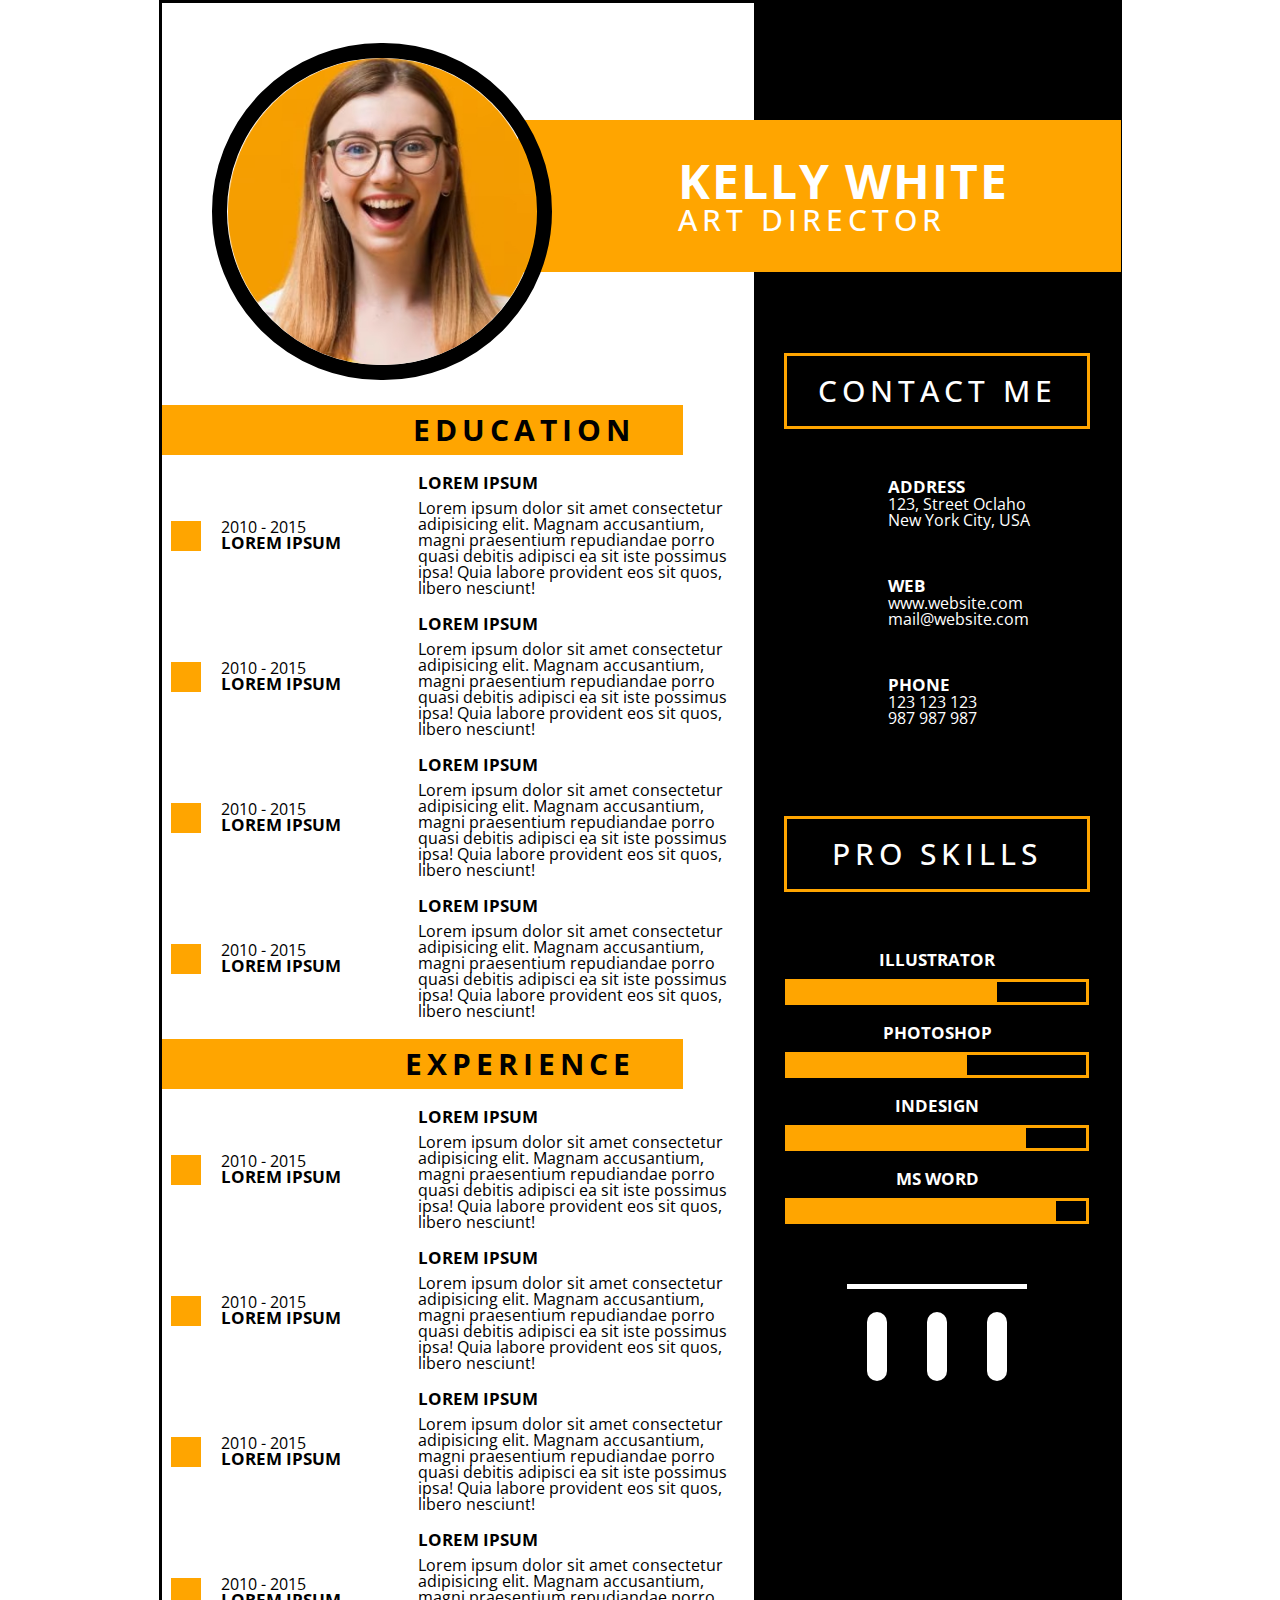
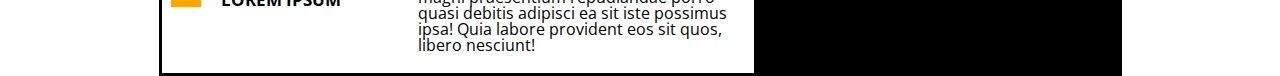
<file: cv.html>
<!DOCTYPE html>
<html lang="en">
<head>
    <meta charset="UTF-8">
    <meta name="viewport" content="width=device-width, initial-scale=1.0">
    <title>Document</title>
    <link rel="stylesheet" href="https://cdnjs.cloudflare.com/ajax/libs/font-awesome/6.4.2/css/all.min.css" integrity="sha512-z3gLpd7yknf1YoNbCzqRKc4qyor8gaKU1qmn+CShxbuBusANI9QpRohGBreCFkKxLhei6S9CQXFEbbKuqLg0DA==" crossorigin="anonymous" referrerpolicy="no-referrer" />
    <link rel="stylesheet" href="css/style.css">
</head>
<body> 
    <div class="container border">
        <div class="flex row border column-mobile">
            <!-- Kolumna lewa --> 
            <div class="col col-7 col-left bg-col-left border">
                <!-- Zdjęcie -->
                <div class="col-12 img-hero">
                    <img src="img/cv.png" alt="">
                </div>  
                <div class="hero-name mobile">
                    <h1>Kelly White</h1>
                    <h2>Art Director</h2>
                </div>
                <!-- Edukacja -->
                <div class="col-12 education">
                    <h2 class="col-left-title bg-col-left-title">Education</h2>
                    <div class="flex row cv-item">
                        <div class="square"></div>
                        <div class="date flex column">
                            <span>2010 - 2015</span>
                            <h3>Lorem ipsum</h3>
                        </div>
                        <div class="desc flex column">
                            <h3>Lorem ipsum</h3>
                            <p>
                                Lorem ipsum dolor sit amet consectetur adipisicing elit. Magnam accusantium, magni praesentium repudiandae porro quasi debitis adipisci ea sit iste possimus ipsa! Quia labore provident eos sit quos, libero nesciunt!
                            </p>
                        </div>
                    </div>
                    <div class="flex row cv-item">
                        <div class="square"></div>
                        <div class="date flex column">
                            <span>2010 - 2015</span>
                            <h3>Lorem ipsum</h3>
                        </div>
                        <div class="desc flex column">
                            <h3>Lorem ipsum</h3>
                            <p>
                                Lorem ipsum dolor sit amet consectetur adipisicing elit. Magnam accusantium, magni praesentium repudiandae porro quasi debitis adipisci ea sit iste possimus ipsa! Quia labore provident eos sit quos, libero nesciunt!
                            </p>
                        </div>
                    </div>
                    <div class="flex row cv-item">
                        <div class="square"></div>
                        <div class="date flex column">
                            <span>2010 - 2015</span>
                            <h3>Lorem ipsum</h3>
                        </div>
                        <div class="desc flex column">
                            <h3>Lorem ipsum</h3>
                            <p>
                                Lorem ipsum dolor sit amet consectetur adipisicing elit. Magnam accusantium, magni praesentium repudiandae porro quasi debitis adipisci ea sit iste possimus ipsa! Quia labore provident eos sit quos, libero nesciunt!
                            </p>
                        </div>
                    </div>
                    <div class="flex row cv-item">
                        <div class="square"></div>
                        <div class="date flex column">
                            <span>2010 - 2015</span>
                            <h3>Lorem ipsum</h3>
                        </div>
                        <div class="desc flex column">
                            <h3>Lorem ipsum</h3>
                            <p>
                                Lorem ipsum dolor sit amet consectetur adipisicing elit. Magnam accusantium, magni praesentium repudiandae porro quasi debitis adipisci ea sit iste possimus ipsa! Quia labore provident eos sit quos, libero nesciunt!
                            </p>
                        </div>
                    </div>
                </div>
                <!-- Doświadczenie -->
                <div class="col-12 experience">
                    <h2 class="col-left-title bg-col-left-title">Experience</h2>
                    <div class="flex row cv-item">
                        <div class="square"></div>
                        <div class="date flex column">
                            <span>2010 - 2015</span>
                            <h3>Lorem ipsum</h3>
                        </div>
                        <div class="desc flex column">
                            <h3>Lorem ipsum</h3>
                            <p>
                                Lorem ipsum dolor sit amet consectetur adipisicing elit. Magnam accusantium, magni praesentium repudiandae porro quasi debitis adipisci ea sit iste possimus ipsa! Quia labore provident eos sit quos, libero nesciunt!
                            </p>
                        </div>
                    </div>
                    <div class="flex row cv-item">
                        <div class="square"></div>
                        <div class="date flex column">
                            <span>2010 - 2015</span>
                            <h3>Lorem ipsum</h3>
                        </div>
                        <div class="desc flex column">
                            <h3>Lorem ipsum</h3>
                            <p>
                                Lorem ipsum dolor sit amet consectetur adipisicing elit. Magnam accusantium, magni praesentium repudiandae porro quasi debitis adipisci ea sit iste possimus ipsa! Quia labore provident eos sit quos, libero nesciunt!
                            </p>
                        </div>
                    </div>
                    <div class="flex row cv-item">
                        <div class="square"></div>
                        <div class="date flex column">
                            <span>2010 - 2015</span>
                            <h3>Lorem ipsum</h3>
                        </div>
                        <div class="desc flex column">
                            <h3>Lorem ipsum</h3>
                            <p>
                                Lorem ipsum dolor sit amet consectetur adipisicing elit. Magnam accusantium, magni praesentium repudiandae porro quasi debitis adipisci ea sit iste possimus ipsa! Quia labore provident eos sit quos, libero nesciunt!
                            </p>
                        </div>
                    </div>
                    <div class="flex row cv-item">
                        <div class="square"></div>
                        <div class="date flex column">
                            <span>2010 - 2015</span>
                            <h3>Lorem ipsum</h3>
                        </div>
                        <div class="desc flex column">
                            <h3>Lorem ipsum</h3>
                            <p>
                                Lorem ipsum dolor sit amet consectetur adipisicing elit. Magnam accusantium, magni praesentium repudiandae porro quasi debitis adipisci ea sit iste possimus ipsa! Quia labore provident eos sit quos, libero nesciunt!
                            </p>
                        </div>
                    </div>
                </div>
            </div> 
            <!-- Kolumna prawa -->
            <div class="col col-5 bg-col-right col-right border">
                <div class="hero-name desktop">
                    <h1>Kelly White</h1>
                    <h2>Art Director</h2>
                </div> 
                <div class="empty-markup"></div>
                <div class="contact">
                    <h2 class="orange-border col-right-title">Contact Me</h2>
                    
                    <div class="wrapper flex row">
                        <i class="fa-solid fa-location-dot contact-icon"></i>
                        <div class="address flex column">
                            <h3>Address</h3>
                            <p>123, Street Oclaho<br>
                                New York City, USA
                            </p>
                        </div>
                    </div>
                    <div class="wrapper flex row">
                        <i class="fa-solid fa-globe contact-icon"></i>
                        <div class="web flex column">
                            <h3>Web</h3>
                            <a href="https://website.com">www.website.com</a>
                            <a href="mailto:mail@website.com">mail@website.com</a>
                        </div>
                    </div>
                    <div class="wrapper flex row">
                        <i class="fa-solid fa-phone contact-icon"></i>
                        <div class="phone flex column">
                            <h3>Phone</h3>
                            <a href="tel:123123123">123 123 123</a>
                            <a href="tel:987987987">987 987 987</a>
                        </div>
                    </div>


                    
                    

                </div>
                <div class="skills">
                    <h2 class="orange-border col-right-title">Pro Skills</h2>
                </div>
                <h3>Illustrator</h3>
                <span class="progress orange-border illustrator"></span>
                <h3>Photoshop</h3>
                <span class="progress orange-border photoshop"></span>
                <h3>InDesign</h3>
                <span class="progress orange-border indesign"></span>
                <h3>MS Word</h3>
                <span class="progress orange-border msword"></span>
 
                <div class="social-media">
                    <i class="fa-brands fa-instagram social-icon"></i>
                    <i class="fa-brands fa-twitter social-icon"></i>
                    <i class="fa-brands fa-whatsapp social-icon"></i>
                </div>
              
            </div>

        </div>
    </div> 

</body>
</html>
</file>
<file: css/style.css>
@import url(reset.css);
@import url('https://fonts.googleapis.com/css2?family=Open+Sans:wght@300;400;500;600;700;800&display=swap');
@import url(variables.css);
@import url(colors.css);
@import url(typography.css);
@import url(custom.css);
@import url(grid.css);
@import url(rwd.css);
</file>
